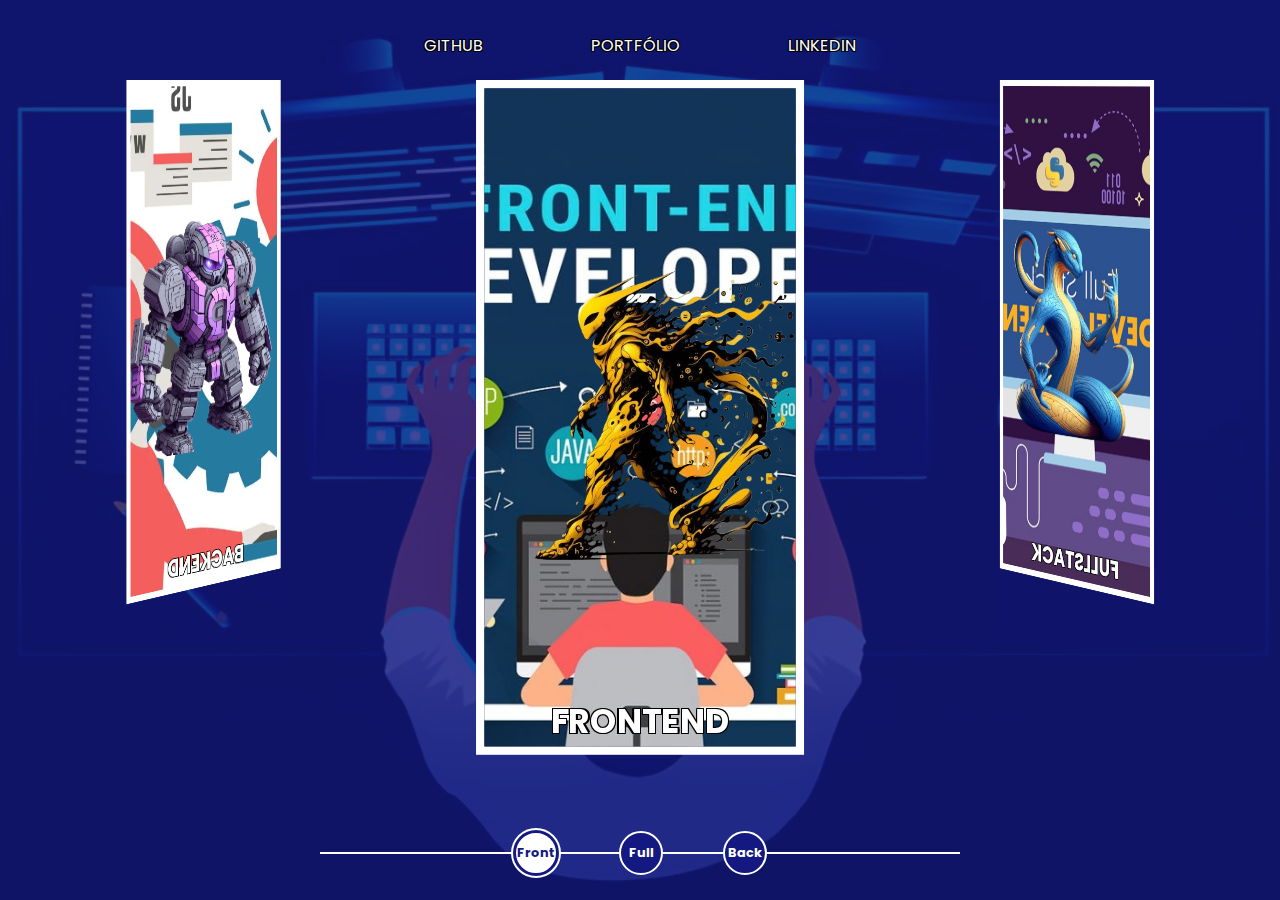
<file: index.html>
<!DOCTYPE html>
<html lang="pt-br">
<head>
  <meta charset="UTF-8">
  <meta http-equiv="X-UA-Compatible" content="IE=edge">
  <meta name="viewport" content="width=device-width, initial-scale=1.0">
  <link rel="stylesheet" href="./assets/css/home-page-styles.css">
  <script src="./assets/scripts/script.js"></script>
  <link rel="icon" href="./assets/images/favicon1.png" type="image/x-icon">
  <title>CodeVerse</title>
</head>
<body>
  <nav class="s-menu">
    <ul>
      <li class="s-menu__item">
        <a href="https://github.com/Carlos-CGS">GitHub</a>
      </li>
      <li class="s-menu__item">
        <a href="https://carlos-cgs.github.io/CGS/">Portfólio</a>
      </li>
      <li class="s-menu__item">
        <a href="https://www.linkedin.com/in/carlos-cgs/">LinkedIn</a>
      </li>
    </ul>
  </nav>
  <div class="s-container">
    <div class="s-cards-carousel" style="transform: translateZ(-40vw) rotateY(0deg);">
      <a href="./pages/Front/Frontend.html" class="s-card" id="spider-man-01">
        <img class="s-card__background" src="./assets/images/frontend-wallpaper.jpeg">
        <img class="s-card__image" src="./assets/images/front.png" alt="Backend">
        <h2 class="s-card__title">Frontend</h2>
      </a>
      <a href="./pages/Full/FullStack.html" class="s-card" id="spider-man-02">
        <img class="s-card__background" src="./assets/images/full-stack-wallpaper.jpeg">
        <img class="s-card__image" src="./assets/images/full.png" alt="FullStack">
        <h2 class="s-card__title">FullStack</h2>
      </a>
      <a href="./pages/Back/Backend.html" class="s-card" id="spider-man-03">
        <img class="s-card__background" src="./assets/images/backend-wallpaper.jpg">
        <img class="s-card__image" src="./assets/images/back.png" alt="Frontend">
        <h2 class="s-card__title">Backend</h2>
      </a>
    </div>
  </div>

  <div class="s-controller">
    <div id="1" onclick="selectCarouselItem(this)" class="s-controller__button s-controller__button--active">
      Front
    </div>
    <div id="2" onclick="selectCarouselItem(this)" class="s-controller__button">
      Full
    </div>
    <div id="3" onclick="selectCarouselItem(this)" class="s-controller__button">
      Back
    </div>
    <div class="s-controller__line"></div>
  </div>
</body>
</html>
</file>
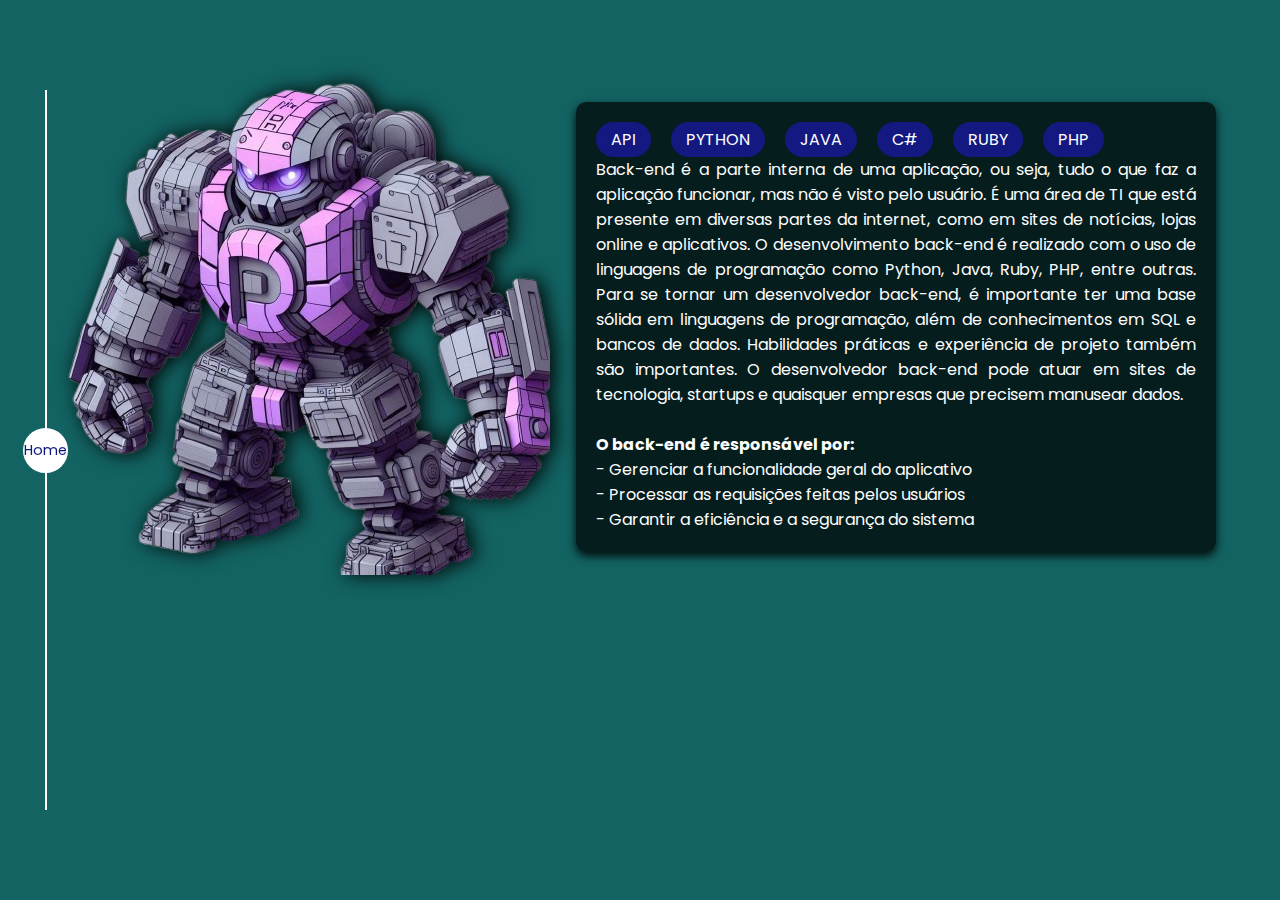
<file: pages/Back/Backend.html>
<!DOCTYPE html>
<html lang="pt-br">

<head>
  <meta charset="UTF-8">
  <meta http-equiv="X-UA-Compatible" content="IE=edge">
  <meta name="viewport" content="width=device-width, initial-scale=1.0">
  <title>CodeVerse - BackEnd</title>
  <link href="../../assets/css/internal.css" rel="stylesheet" type="text/css" />
  <link rel="icon" href="../../assets/images/favicon1.png" type="image/x-icon">
</head>

<body>
  <div class="s-wrapper">
    <!--  Coluna da esquerda com menu (Left Column with menu)  -->
    <div class="s-left-column">
      <nav class="navigator">
        <ul>
          <li><a href="../../index.html" class="active">Home</a></li>
        </ul>
      </nav>
    </div>
    <!-- FIM - Coluna da esquerda com menu (Left Column with menu)  -->

    <div class="s-main-content">
      <div class="s-main-content__top">
        <div class="s-logo">
          <img src="../../assets/images/back.png" alt="AvatarBack"
            title="AvatarBack" />
        </div>
        <div class="description">
          <div class="pills">
            <ul>
              <li>API</li>
              <li>Python</li>
              <li>Java</li>
              <li>C#</li>
              <li>Ruby</li>
              <li>PHP</li>
            </ul>
          </div>
          <div class="description__text">
            <p>Back-end é a parte interna de uma aplicação, ou seja, tudo o que 
              faz a aplicação funcionar, mas não é visto pelo usuário. É uma área de TI que está presente em 
              diversas partes da internet, como em sites de notícias, lojas online e aplicativos.
              O desenvolvimento back-end é realizado com o uso de linguagens de programação como Python, Java, 
              Ruby, PHP, entre outras. 
              Para se tornar um desenvolvedor back-end, é importante ter uma base sólida em linguagens de programação, além de 
              conhecimentos em SQL e bancos de dados. Habilidades práticas e experiência de projeto também são importantes. 
              O desenvolvedor back-end pode atuar em sites de tecnologia, startups e quaisquer empresas que precisem manusear dados. 
              <br /><br />
              <strong>O back-end é responsável por:</strong>&nbsp;<br />
              - Gerenciar a funcionalidade geral do aplicativo<br />
              - Processar as requisições feitas pelos usuários <br />
              - Garantir a eficiência e a segurança do sistema <br />
            </p>
          </div>
        </div>
      </div>
    </div>
  </div>
</body>
</html>
</file>
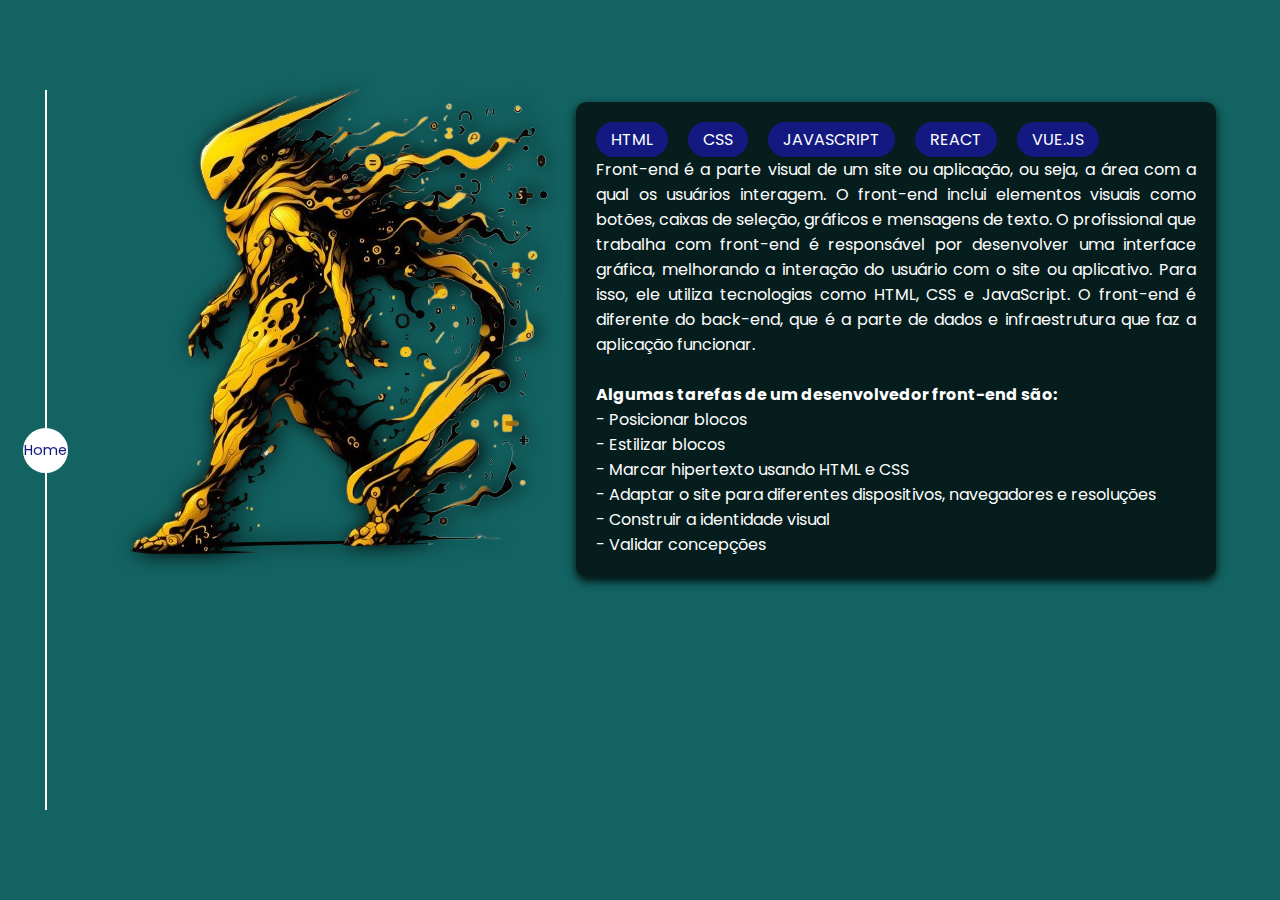
<file: pages/Front/Frontend.html>
<!DOCTYPE html>
<html lang="pt-br">

<head>
  <meta charset="UTF-8">
  <meta http-equiv="X-UA-Compatible" content="IE=edge">
  <meta name="viewport" content="width=device-width, initial-scale=1.0">
  <title>CodeVerse - FrontEnd</title>
  <link href="../../assets/css/internal.css" rel="stylesheet" type="text/css" />
  <link rel="icon" href="../../assets/images/favicon1.png" type="image/x-icon">
</head>

<body>
  <div class="s-wrapper">
    <!--  Coluna da esquerda com menu (Left Column with menu)  -->
    <div class="s-left-column">
      <nav class="navigator">
        <ul>
          <li><a href="../../index.html" class="active">Home</a></li>
        </ul>
      </nav>
    </div>
    <!-- FIM - Coluna da esquerda com menu (Left Column with menu)  -->

    <div class="s-main-content">
      <div class="s-main-content__top">
        <div class="s-logo">
          <img src="../../assets/images/front.png" alt="AvatarBack"
            title="AvatarBack" />
        </div>
        <div class="description">
          <div class="pills">
            <ul>
              <li>HTML</li>
              <li>CSS</li>
              <li>JavaScript</li>
              <li>React</li>
              <li>Vue.js</li>
            </ul>
          </div>
          <div class="description__text">
            <p>Front-end é a parte visual de um site ou aplicação, ou seja, a área com 
              a qual os usuários interagem. O front-end inclui elementos visuais como botões, caixas de seleção, gráficos 
              e mensagens de texto. O profissional que trabalha com front-end é responsável por desenvolver uma interface 
              gráfica, melhorando a interação do usuário com o site ou aplicativo. Para isso, ele utiliza tecnologias 
              como HTML, CSS e JavaScript. O front-end é diferente do back-end, que é a parte de dados e infraestrutura 
              que faz a aplicação funcionar.<br /><br />
              <strong>Algumas tarefas de um desenvolvedor front-end são:</strong>&nbsp;<br />
              - Posicionar blocos<br />
              - Estilizar blocos<br />
              - Marcar hipertexto usando HTML e CSS<br />
              - Adaptar o site para diferentes dispositivos, navegadores e resoluções<br />
              - Construir a identidade visual<br />
              - Validar concepções
</p>
          </div>
        </div>
      </div>
    </div>
  </div>
</body>
</html>
</file>
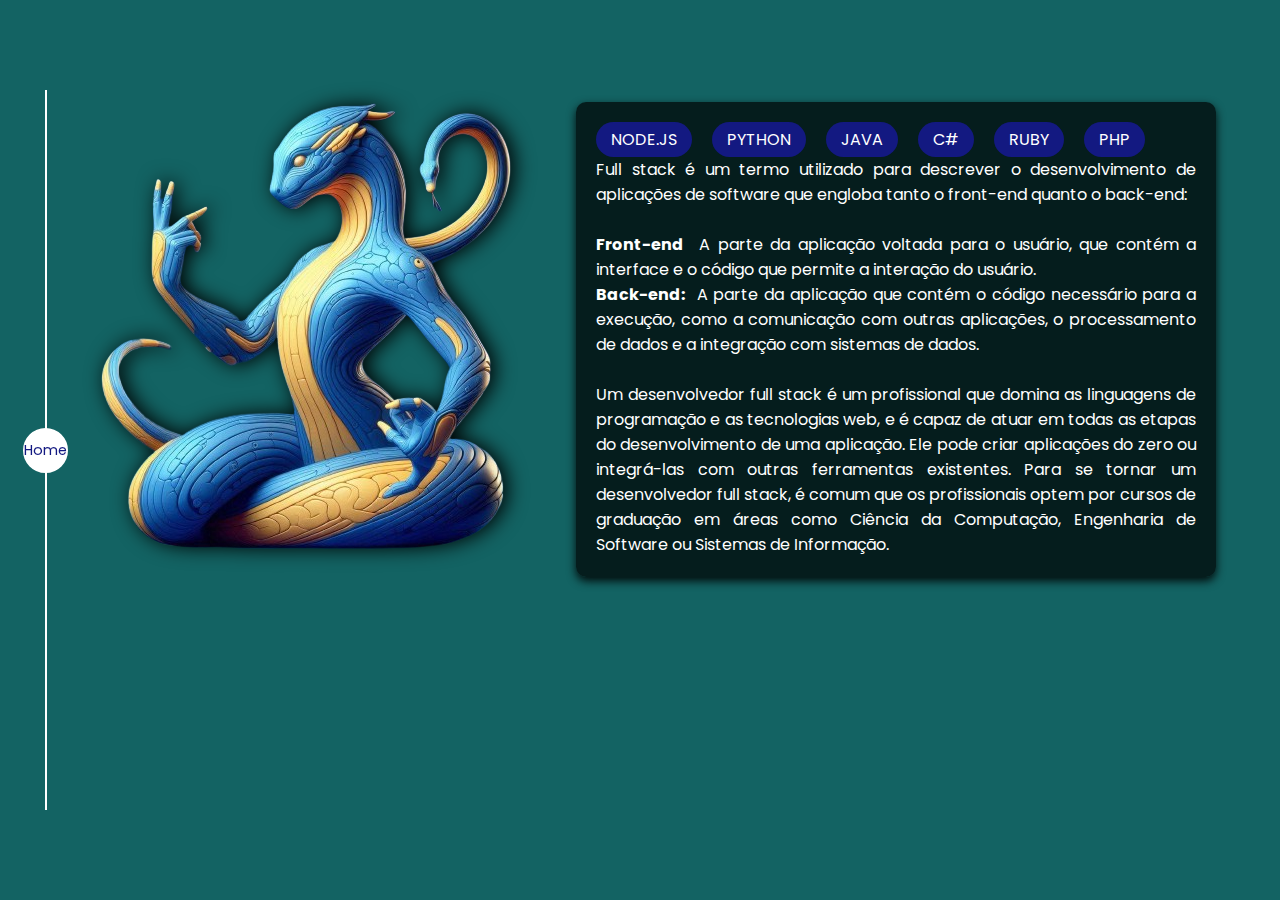
<file: pages/Full/FullStack.html>
<!DOCTYPE html>
<html lang="pt-br">

<head>
  <meta charset="UTF-8">
  <meta http-equiv="X-UA-Compatible" content="IE=edge">
  <meta name="viewport" content="width=device-width, initial-scale=1.0">
  <title>CodeVerse - FullStack</title>
  <link href="../../assets/css/internal.css" rel="stylesheet" type="text/css" />
  <link rel="icon" href="../../assets/images/favicon1.png" type="image/x-icon">
</head>

<body>
  <div class="s-wrapper">
    <!--  Coluna da esquerda com menu (Left Column with menu)  -->
    <div class="s-left-column">
      <nav class="navigator">
        <ul>
          <li><a href="../../index.html" class="active">Home</a></li>
        </ul>
      </nav>
    </div>
    <!-- FIM - Coluna da esquerda com menu (Left Column with menu)  -->

    <div class="s-main-content">
      <div class="s-main-content__top">
        <div class="s-logo">
          <img src="../../assets/images/full.png" alt="AvatarBack"
            title="AvatarBack" />
        </div>
        <div class="description">
          <div class="pills">
            <ul>
              <li>Node.JS</li>
              <li>Python</li>
              <li>Java</li>
              <li>C#</li>
              <li>Ruby</li>
              <li>PHP</li>
            </ul>
          </div>
          <div class="description__text">
            <p>Full stack é um termo utilizado para descrever o desenvolvimento 
              de aplicações de software que engloba tanto o front-end quanto o back-end:<br /><br />
              
              <strong>Front-end</strong>&nbsp;
              A parte da aplicação voltada para o usuário, que contém a interface e o código que 
              permite a interação do usuário.<br />
              <strong>Back-end:</strong>&nbsp;
              A parte da aplicação que contém o código necessário para a execução, como a comunicação com 
              outras aplicações, o processamento de dados e a integração com sistemas de dados.<br /><br />
               
              Um desenvolvedor full stack é um profissional que domina as linguagens de programação e as 
              tecnologias web, e é capaz de atuar em todas as etapas do desenvolvimento de uma aplicação. 
              Ele pode criar aplicações do zero ou integrá-las com outras ferramentas existentes.  
              Para se tornar um desenvolvedor full stack, é comum que os profissionais optem por cursos 
              de graduação em áreas como Ciência da Computação, Engenharia de Software ou Sistemas de Informação. 
            </p>
          </div>
        </div>
      </div>
    </div>
  </div>
</body>
</html>
</file>
<file: assets/css/home-page-styles.css>
@import url('reset.css');
@import url('global.css');

body {
  background-color: var(--primary-color);
}

body::before {
  content: "";
  background-image: url('../images/wallpaper.jpg');
  background-repeat: no-repeat;
  background-position: center;
  background-size: cover;
  width: 100%;
  height: 100%;
  position: absolute;
  opacity: 0.2;
  transition: background-image 1s ease-in-out, opacity 1s ease-in-out;
}

.s-menu {
  padding: 1rem 0;
  width: 100%;
  text-align: center;
  position: relative;
  height: 5%;
}

.s-menu__item {
  display: inline-block;
  text-transform: uppercase;
  margin: 0 1.25rem;
  padding: 0 2rem;
  transition: transform 0.3s ease-in-out, color 0.3s ease-in-out; 
  font-size: 2rem;
  text-shadow: 
    1px 1px 0 black,   
    -1px -1px 0 black, 
    1px -1px 0 black, 
    -1px 1px 0 black; 
}

.s-menu__item:hover {
  transform: scale(1.1);
  text-shadow: 0 0 10px #00f, 0 0 20px #00f, 0 0 30px #00f;
}

.s-container {
  position: relative;
  display: flex;
  align-items: center;
  justify-content: space-evenly;
  perspective: 3000px;
}

.s-card {
  border: 0.5rem solid white;
  width: 100%;
  height: 70vh;
  position: absolute;
  transition: filter .5s ease-in-out;
}

.s-card:nth-child(1) {
  transform: rotateY(0deg) translateZ(50vw);
}

.s-card:nth-child(2) {
  transform: rotateY(120deg) translateZ(50vw);
}

.s-card:nth-child(3) {
  transform: rotateY(240deg) translateZ(50vw);
}

.s-card__background {
  width: 100%;
  height: 100%;
  object-fit: cover;
  position: absolute;
  opacity: 1;
  transition: opacity 1s ease-in-out;
}

.s-card__image {
  width: 100%;
  height: 100%;
  object-fit: contain;
  position: relative;
  transition: 1s ease-in-out;
}

.s-card__title {
  font-size: 2rem;
  text-transform: uppercase;
  text-align: center;
  position: absolute;
  width: 100%;
  bottom: 0;
  transition: bottom 1s ease-in-out;
  text-shadow: 
    1px 1px 0 black,   
    -1px -1px 0 black, 
    1px -1px 0 black, 
    -1px 1px 0 black; 
}

.s-controller {
  position: absolute;
  display: flex;
  justify-content: center;
  align-items: center;
  margin-top: 3rem;
  bottom: 1.5rem;
  width: 100%;
}

.s-controller__button {
  display: flex;
  align-items: center;
  justify-content: center;
  width: 2.5rem;
  height: 2.5rem;
  border: 2px solid white;
  border-radius: 50%;
  background-color: var(--primary-color);
  text-align: center;
  font-size: 0.8rem;
  font-weight: bold;
  cursor: pointer;
  z-index: 1;
  transition: transform 0.3s ease-in-out;
}

.s-controller__button:hover {
  transform: scale(1.1);
}

.s-controller__button:nth-child(2) {
  margin: 0 3.75rem;
}

.s-controller__button--active {
  background-color: white;
  color: var(--primary-color);
  border: 0.1875rem solid var(--primary-color);
  outline: 0.125rem solid white;
}

.s-controller__line {
  background-color: white;
  width: 50%;
  height: 2px;
  position: absolute;
}

/* Hover Animation */

.s-card--hovered .s-card__background {
  cursor: pointer;
  opacity: 0;
}

.s-card--hovered .s-card__image {
  transform: scale(1.4);
  filter: drop-shadow(30px 10px 4px rgba(0, 0, 0, .5));
}

body#spider-man-01-hovered::before {
  background-image: url('../images/frontend-wallpaper.jpeg');
}

body#spider-man-02-hovered::before {
  background-image: url('../images/full-stack-wallpaper.jpeg');
}

body#spider-man-03-hovered::before {
  background-image: url('../images/backend-wallpaper.jpg');
}

body[id^="spider-man-"]::before {
  opacity: 1;
}

body[id^="spider-man-"] .s-card:not(.s-card--hovered) {
  filter: grayscale(100%);
}

.s-card--hovered .s-card__title {
  bottom: 50%;
}

.s-cards-carousel {
  display: flex;
  justify-content: center;
  width: calc(100vw / 3 - 10%);
  transform-style: preserve-3d;
  transition: transform 0.4s ease-in;
}

@media (max-width: 768px) {
  .s-cards-carousel {
      transform: translateZ(-20vw);  
  }
  .s-card__title {
      font-size: 0.8rem;
  }
  .s-menu__item {
    padding: 1rem 0.1rem;
    font-size: 1rem;
  }
  .s-card{
    height: 60vh;
  }
  body{
    overflow-x: hidden;
    overflow-y: hidden;
  }
}
</file>
<file: assets/css/internal.css>
@import url('reset.css');
@import url('global.css');
@import url('components/_navigator.css');
@import url('components/_pills.css');
@import url('components/_gallery.css');

* {
  box-sizing: border-box;
}

html, body {
  overflow-x: hidden;
  overflow-y: auto;
  background-color: rgb(19, 99, 99);
  overflow: hidden;
}

.s-wrapper {
  display: flex;
  flex-flow: row nowrap; 
  height: 100%;
  width: 100%;
}

.s-left-column {
  width: 100px;
  height: 100%;
  display: flex;
  justify-content: center;
  align-items: center;
  position: fixed;
  padding-right: 50px;
  left: 1.3rem;
  top: 0;
  z-index: 1;
}

.s-main-content__top {
  height: 100vh;
  display: flex;
  flex-direction: row; 
  justify-content: space-between; 
  align-items: flex-start;
}

.s-logo img{
  margin-top: 15%;
  margin-left: 10%;
  margin-bottom: 30px;
  filter: drop-shadow(4px 0px 10px rgba(0, 0, 0, 1));
}

.description {
  max-width: 50%;
  margin: 8% 5% 0 0;
  background-color: rgba(0, 0, 0, 0.7);
  padding: 20px;
  border-radius: 10px;
  text-align: justify;
  box-shadow: 0px 4px 10px rgba(0, 0, 0, 0.9);
}

.navigator ul li a{
  font-size: 0.9rem;
}

@media (max-width: 768px) {
  .s-wrapper{
    height: 100vh;
    width: 100vw;
  }
  .s-left-column{
    height: 100vh;
    width: 15vw;
  }
  .navigator ul li a{
    font-size: 0.8rem;
  }
  .s-main-content__top {
    height: 95vh;
    display: flex;
    flex-direction: column; 
  }
  .s-logo {
    width: 100%; 
    height: 38vh; 
    display: flex;
    justify-content: center;
    align-items: center;
    margin-left: -22%;
    margin-top: -4%;
  }
  .s-logo img {
    width: auto;
    height: 100%; 
  }
  .description {
    width: 140vw; 
    height: 50vh; 
    margin: 0 auto; 
    padding: 0.1rem 1rem; 
    overflow-y: auto; 
    box-sizing: border-box; 
    margin-left: 4.5rem;
  }
  .pills ul li{
    font-size: 0.7rem;
    padding: 5px;
    margin: 0.3rem 0.1rem;
    border-radius: 0.3rem;
  }
  .description__text p, strong{
    font-size: 0.6rem;
  }
}
</file>
